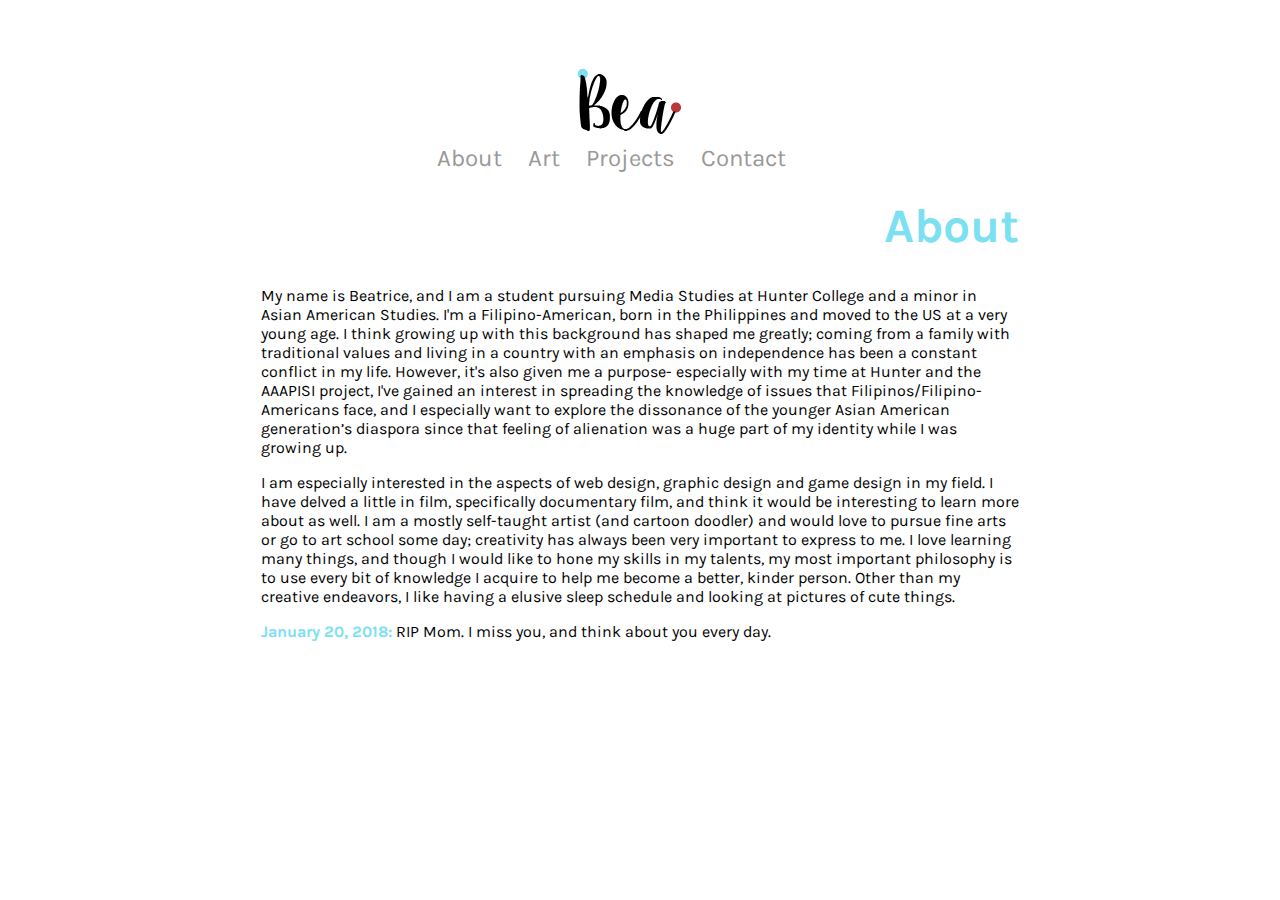
<file: finalPortfolio/finalPortfolioAbout.html>
<!DOCTYPE html>
<html>
<head>
    <title>My Portfolio: About</title>
    <meta charset="utf-8">
    <meta name="viewport" content="width=device-width, initial-scale=1">
     <link rel="shortcut icon" href="favicon.png" type="image/png" sizes="16x16">
    <link rel="stylesheet" href="navAndLogo.css">
    <style>

      
    
    
    .bio {
    width: 60%;
    height: auto;
    text-align: left;
    padding: 10px;
    margin-right: auto;
	margin-left: auto;
    position: relative; 
    
    }
    
    h1 {
    text-decoration: bold;
    text-align: right;
    font-size: 3em;
    color: #7be0f2;
    }
    
    
    


    
    </style>
    </head>
    
 <body>
    <div class="logo"><img src="siteLogo.png"></div>
    <nav id="nav">
      <ul>
        <li><a href="http://fmundergrad.hunter.cuny.edu/~virib/medp285/finalPortfolio/finalPortfolioAbout.html">About</a></li>
        <li><a href="http://fmundergrad.hunter.cuny.edu/~virib/medp285/finalPortfolio/finalPortfolioArtGallery.html">Art</a></li>
        <li><a href="http://fmundergrad.hunter.cuny.edu/~virib/medp285/finalPortfolio/finalPortfolioProjects.html">Projects</a></li>
        <li><a href="http://fmundergrad.hunter.cuny.edu/~virib/medp285/finalPortfolio/finalPortfolioContact.html">Contact</a></li>
      </ul>
    </nav>



<div class="bio">
<h1>About</h1>

<p>My name is Beatrice, and I am a student pursuing Media Studies at Hunter College and a minor in Asian American Studies. I'm a Filipino-American, born in the Philippines and moved to the US at a very young age. I think growing up with this background has shaped me greatly; coming from a family with traditional values and living in a country with an emphasis on independence has been a constant conflict in my life.  However, it's also given me a purpose- especially with my time at Hunter and the AAAPISI project, I've gained an interest in spreading the knowledge of issues that Filipinos/Filipino-Americans face, and I especially want to explore the dissonance of the younger Asian American generation’s diaspora since that feeling of alienation was a huge part of my identity while I was growing up.</p>

<p>I am especially interested in the aspects of web design, graphic design and game design in my field. I have delved a little in film, specifically documentary film, and think it would be interesting to learn more about as well. I am a mostly self-taught artist (and cartoon doodler) and would love to pursue fine arts or go to art school some day; creativity has always been very important to express to me. I love learning many things, and though I would like to hone my skills in my talents, my most important philosophy is to use every bit of knowledge I acquire to help me become a better, kinder person. Other than my creative endeavors, I like having a elusive sleep schedule and looking at pictures of cute things.</p>

<p><b>January 20, 2018:</b>  RIP Mom. I miss you, and think about you every day.</p>

</div>

</body>
</html>
</file>
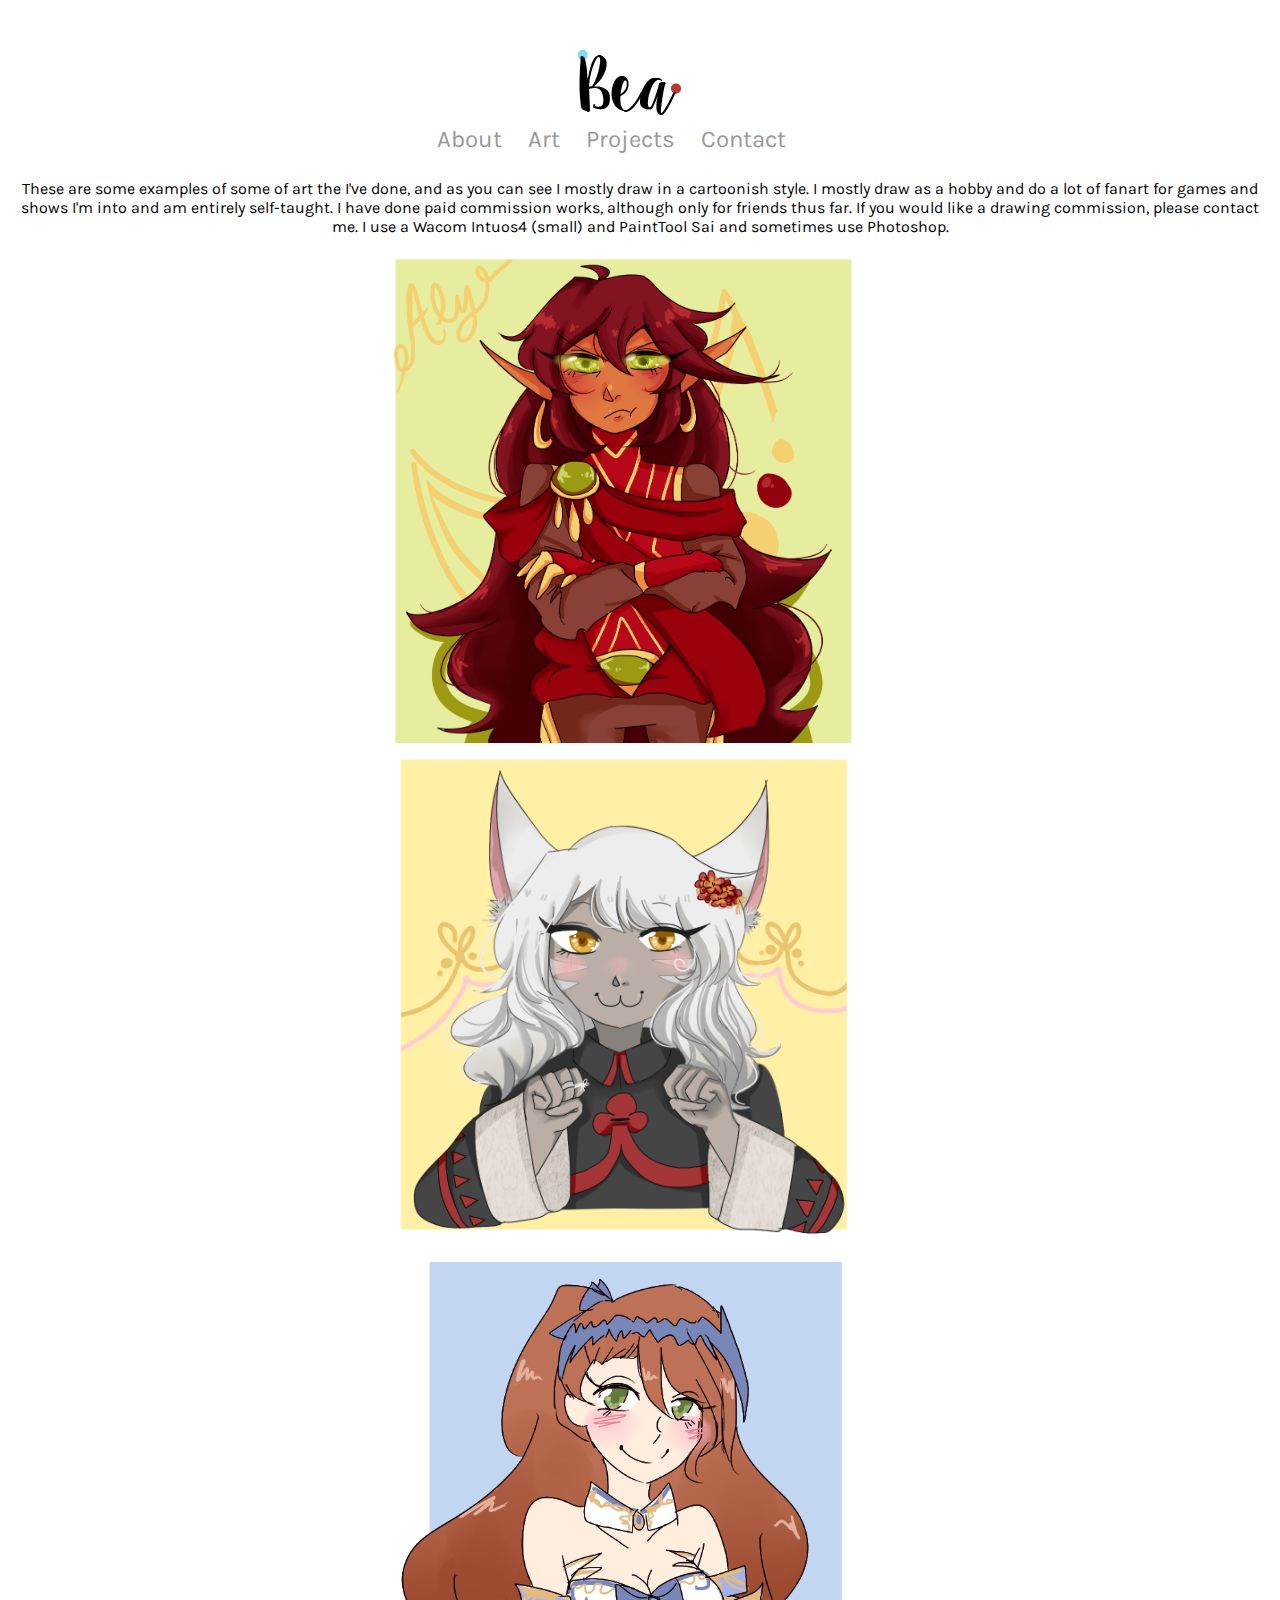
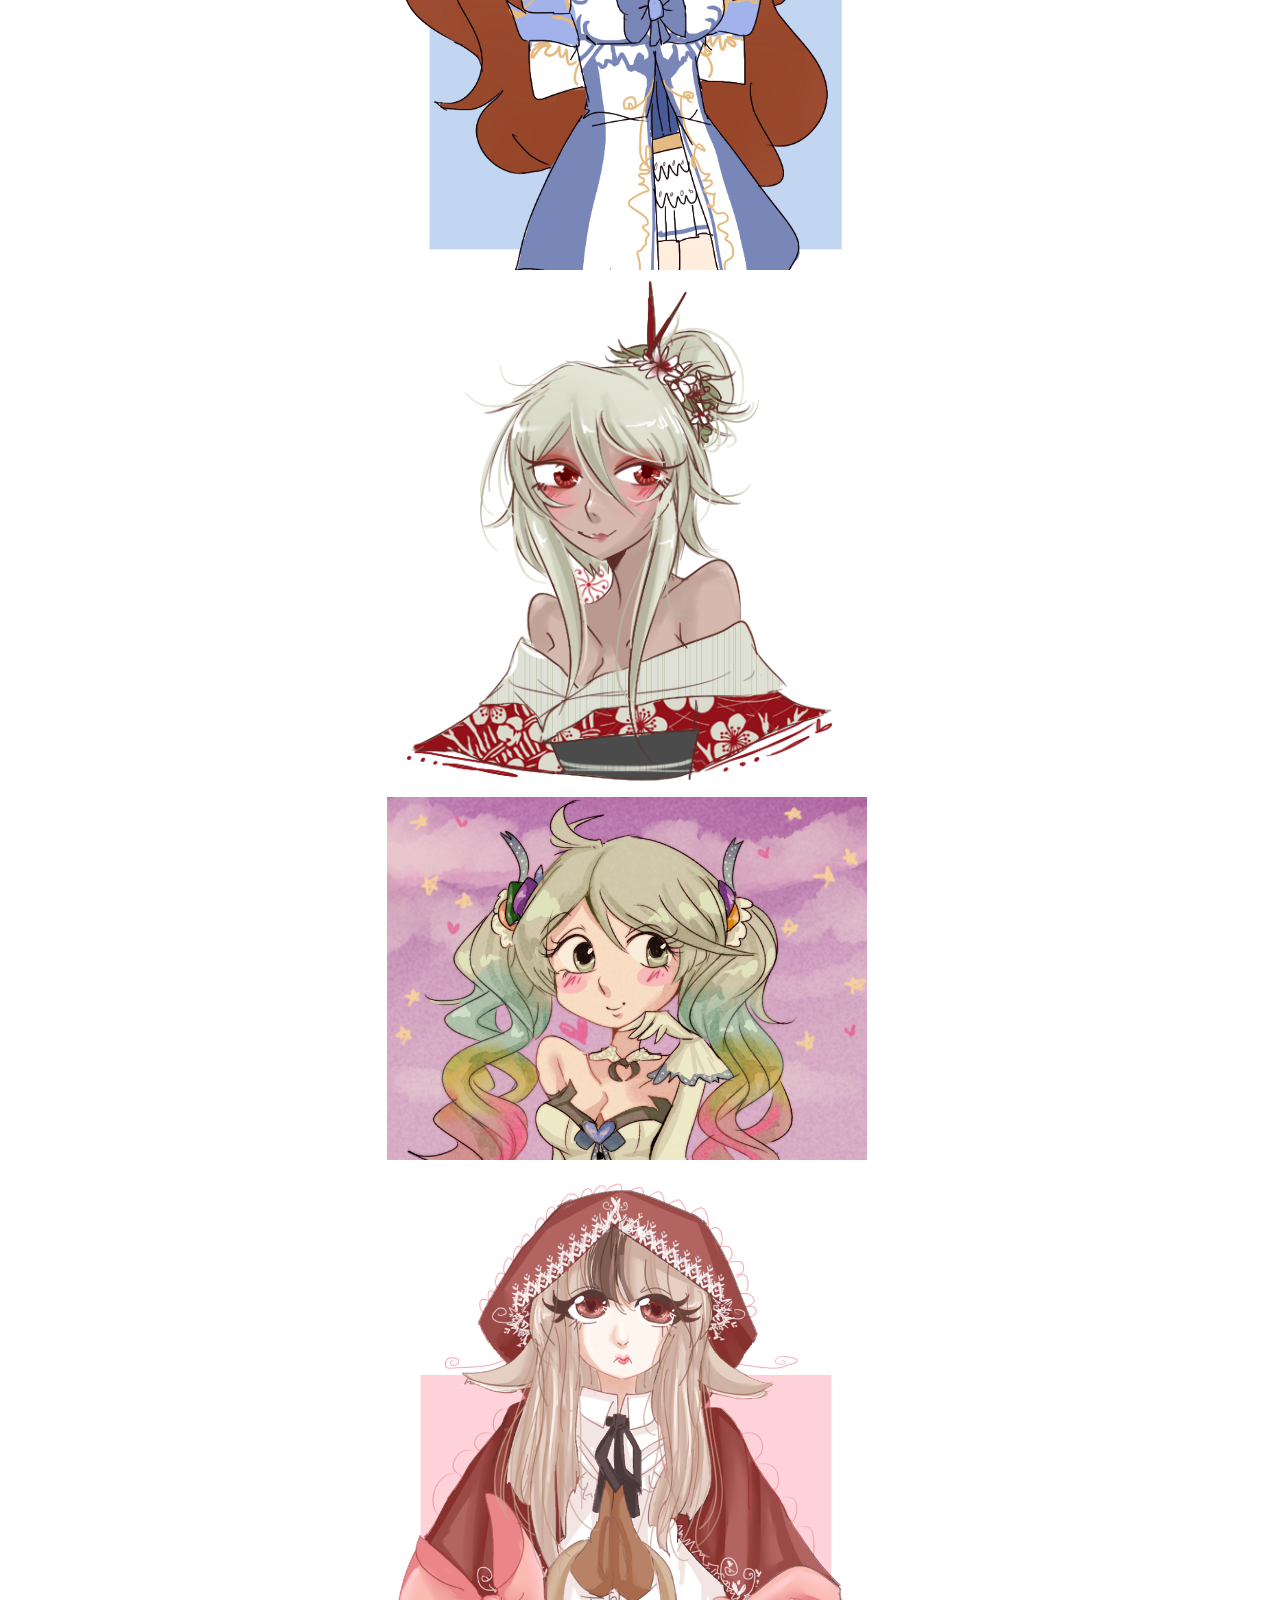
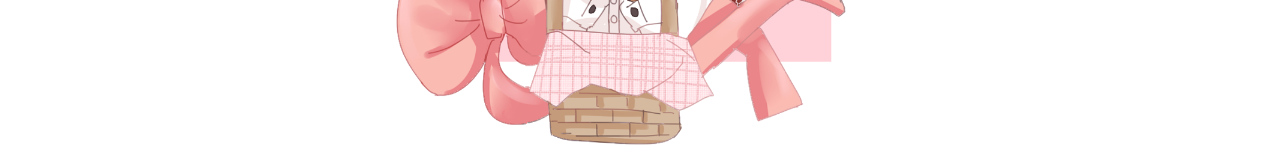
<file: finalPortfolio/finalPortfolioArtGallery.html>
<!DOCTYPE html>
<html>
<head>
    <title>My Portfolio: Art Gallery</title>
    <meta charset="utf-8">
    <meta name="viewport" content="width=device-width, initial-scale=1">
     <link rel="shortcut icon" href="favicon.png" type="image/png" sizes="16x16">
    <link rel="stylesheet" href="navAndLogo.css">
    
<style>



   .desc {
   max-width: auto;
    height: auto;
    text-align: center;
    padding: 10px;
    top: 1em;
    position: relative; 
    z-index: 0;
    margin-right: auto;
	margin-left: auto;
    position: relative; 
    }


.container {
  position: relative;
  width: 63%;
  height: auto;
  margin-top: 0em;
  margin-left: 30%;
}

.image {
  width: 30em;
  height: auto;
  max-width: 90%;
}

.overlay {
  position: absolute;
  top: 0;
  bottom: 0;
  left: 0;
  right: 0;
  height: auto;
  width: 30em;
  opacity: 0;
  transition: .5s ease;
  background-color: #7be0f2;
}

.container:hover .overlay {
  opacity: 1;
}

.text {
  color: white;
  font-size: 1em;;
  position: absolute;
  top: 30%;
  left: 35%;
  transform: translate(-30%, -30%);
  -ms-transform: translate(-30%, -30%);
  text-align: center;
}
	

a {
text-decoration: none;
color: #C13F34;
      }
      
a:hover { 
border-bottom: 3px dotted #C13F34;
      }
      
      
      

</style>
</head>
<body>

    <div class="logo"><img src="siteLogo.png"></div>
    <nav id="nav">
      <ul>
        <li><a href="http://fmundergrad.hunter.cuny.edu/~virib/medp285/finalPortfolio/finalPortfolioAbout.html">About</a></li>
        <li><a href="http://fmundergrad.hunter.cuny.edu/~virib/medp285/finalPortfolio/finalPortfolioArtGallery.html">Art</a></li>
        <li><a href="http://fmundergrad.hunter.cuny.edu/~virib/medp285/finalPortfolio/finalPortfolioProjects.html">Projects</a></li>
        <li><a href="http://fmundergrad.hunter.cuny.edu/~virib/medp285/finalPortfolio/finalPortfolioContact.html">Contact</a></li>
      </ul>
    </nav>

<div class="desc">
<p>These are some examples of some of art the I've done, and as you can see I mostly draw in a cartoonish style. I mostly draw as a hobby and do a lot of fanart for games and shows I'm into and am entirely self-taught. I have done paid commission works, although only for friends thus far. If you would like a drawing commission, please contact me. I use a Wacom Intuos4 (small) and PaintTool Sai and sometimes use Photoshop.</p>
</div>



	<div class="container">
	<img src="art/01.png" class="image" alt="commission 1">
	<div class="overlay">
	<div class="text">
A commission I did for a friend, for their original character of their original project.
<p><a href="art/01.png">full</a></p>
			</div>
		</div>
</div>
	
		<div class="container">
	<img src="art/02.png" class="image" alt="commission 2">
	<div class="overlay">
	<div class="text">
A commission I did for a friend, for their original character for the game FFXIV.
<p><a href="art/02.png">full</a></p>
			</div>
		</div>
	</div>
	
			<div class="container">
	<img src="art/03.png" class="image" alt="beatrix">
	<div class="overlay">
	<div class="text">
	A doodle I drew of the character Beatrix from the game Granblue Fantasy.
	<p><a href="art/03.png">full</a></p>
			</div>
		</div>
	</div>
		<div class="container">
	<img src="art/04.png" class="image" alt="orig doodle">
	<div class="overlay">
	<div class="text">
	A doodle I drew to test out transparency.
	<p><a href="art/04.png">full</a></p>
			</div>
		</div>
	</div>
		<div class="container">
	<img src="art/05.png" class="image" alt="DLF">
	<div class="overlay">
	<div class="text">
	A doodle I drew of the character De La Fille from the game Granblue Fantasy.
	<p><a href="art/05.png">full</a></p>
			</div>
		</div>
	</div>
		<div class="container">
	<img src="art/06.png" class="image" alt="commission 2">
	<div class="overlay">
	<div class="text">
	A doodle I drew of the character Velour from the game Fire Emblem Fates.
	<p><a href="art/06.png">full</a></p>
			</div>
		</div>
	</div>

</div>


</body>
</html>
</file>
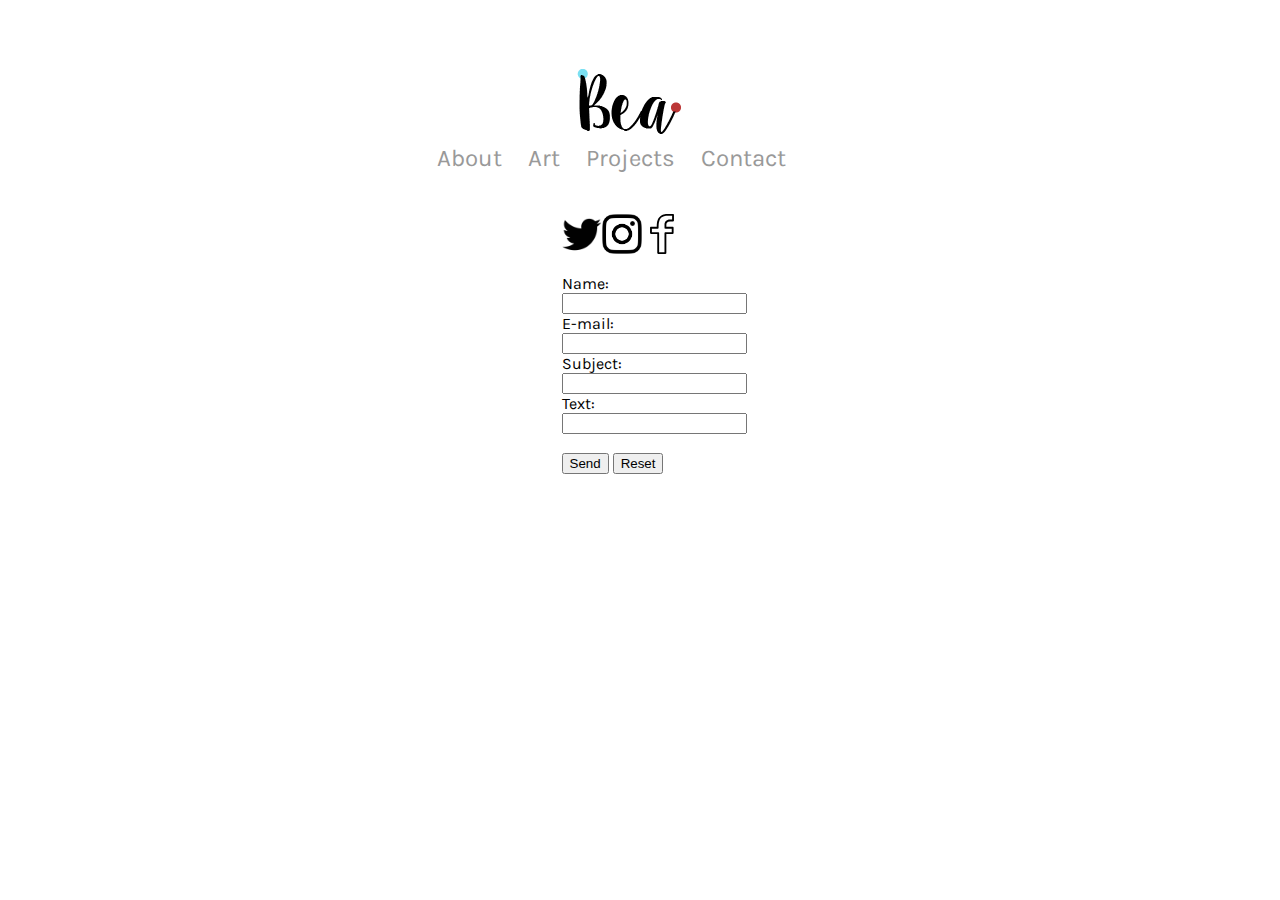
<file: finalPortfolio/finalPortfolioContact.html>
<!DOCTYPE html>
<html>
<head>
    <title>My Portfolio: Contact</title>
    <meta charset="utf-8">
    <meta name="viewport" content="width=device-width, initial-scale=1">
     <link rel="shortcut icon" href="favicon.png" type="image/png" sizes="16x16">
    <link rel="stylesheet" href="navAndLogo.css">
    <style>

    
    
    .contact {
    max-width: auto;
    height: auto;
    text-align: left;
    padding: 10px;
    top: 3em;
    left: 43%;
    position: relative; 
    margin: auto;
    }
    
    .contact img{
    width: 40px;
    }
    
    h1 {
    text-decoration: bold;
    text-align: right;
    font-size: 3em;
    color: #7be0f2;
    }
    


    
    </style>
    </head>
    
 <body>

    <div class="logo"><img src="siteLogo.png"></div>
    <nav id="nav">
      <ul>
        <li><a href="http://fmundergrad.hunter.cuny.edu/~virib/medp285/finalPortfolio/finalPortfolioAbout.html">About</a></li>
        <li><a href="http://fmundergrad.hunter.cuny.edu/~virib/medp285/finalPortfolio/finalPortfolioArtGallery.html">Art</a></li>
        <li><a href="http://fmundergrad.hunter.cuny.edu/~virib/medp285/finalPortfolio/finalPortfolioProjects.html">Projects</a></li>
        <li><a href="http://fmundergrad.hunter.cuny.edu/~virib/medp285/finalPortfolio/finalPortfolioContact.html">Contact</a></li>
      </ul>
    </nav>
    


<div class="contact">
<a href="http://twitter.com/beaveery"><img src="twitter.png"></a><a href="http://instagram.com/beaveery"><img src="ig.png"></a><a href="http://facebook.com/beaviri"><img src="fb.svg"></a>
<p>

<form class="testform" action="mailto:beatrice.viri@gmail.com" method="post" enctype="text/plain">
Name: <br>
<input type="text" name="name" width="200px"><br>
E-mail: <br>
<input type="text" name="mail" width="200px"><br>
Subject: <br>
<input type="text" name="subject" width="200px"><br>
Text: <br>
<input type="text" name="comment" width="200px" height="auto"><br>
<br>
<input type="submit" value="Send">
<input type="reset" value="Reset">
</form>

</p>
</div>
</body>
</html>
</file>
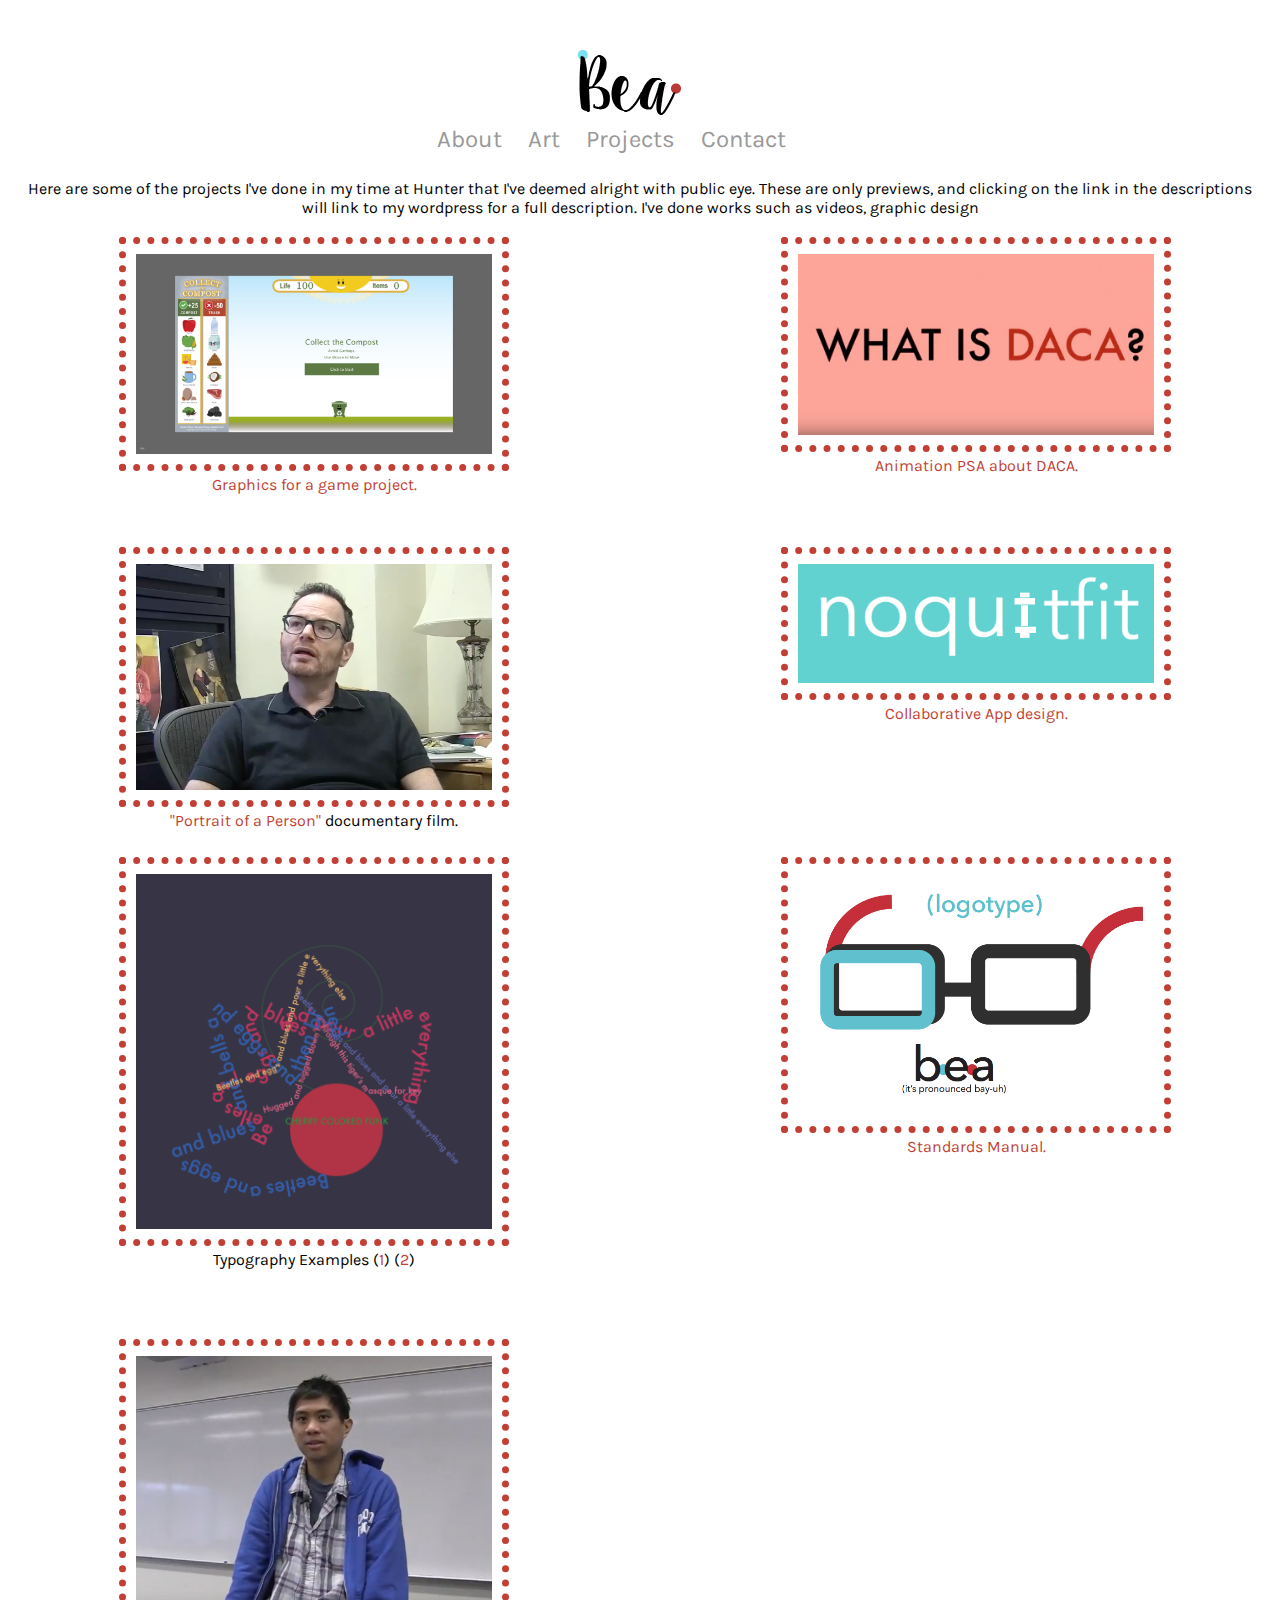
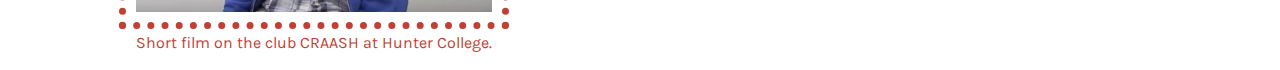
<file: finalPortfolio/finalPortfolioProjects.html>
<!DOCTYPE html>
<html>
<head>
    <title>My Portfolio: Projects</title>
    <meta charset="utf-8">
    <meta name="viewport" content="width=device-width, initial-scale=1">
    <link rel="shortcut icon" href="favicon.png" type="image/png" sizes="16x16">
    <link rel="stylesheet" href="navAndLogo.css">
    
<style>

   
   .desc {
    max-width: auto;
    text-align: center;
    padding: 10px;
    top: 1em;
    position: relative; 
    z-index: 0;
    margin: auto;
    }

.grid-container {
margin:auto;
display:grid;
grid-template-columns:  37em 37em;
grid-template-rows: 15em 15em;
grid-gap: 70px;
padding: 10px;
}

.grid-container > div {
text-align: center;
}

.image{
max-width: 60%;
height: auto;
padding: 10px;
border: 7px dotted #C13F34;
}


a {
text-decoration: none;
color: #C13F34;
      }
      
a:hover { 
border-bottom: 3px dotted #C13F34;
      }
      

      
      

</style>
</head>
<body>

    <div class="logo"><img src="siteLogo.png"></div>
    <nav id="nav">
      <ul>
        <li><a href="http://fmundergrad.hunter.cuny.edu/~virib/medp285/finalPortfolio/finalPortfolioAbout.html">About</a></li>
        <li><a href="http://fmundergrad.hunter.cuny.edu/~virib/medp285/finalPortfolio/finalPortfolioArtGallery.html">Art</a></li>
        <li><a href="http://fmundergrad.hunter.cuny.edu/~virib/medp285/finalPortfolio/finalPortfolioProjects.html">Projects</a></li>
        <li><a href="http://fmundergrad.hunter.cuny.edu/~virib/medp285/finalPortfolio/finalPortfolioContact.html">Contact</a></li>
      </ul>
    </nav>


<div class="desc">
<p>Here are some of the projects I've done in my time at Hunter that I've deemed alright with public eye. These are only previews, and clicking on the link in the descriptions will link to my wordpress for a full description. I've done works such as videos, graphic design</p>
</div>

<div class="grid-container">
	<div><img src="projects/01.png" class="image"><br /><a href="https://bviri.wordpress.com/2018/05/15/game-graphics/">Graphics for a game project.</a></div>
	<div><img src="projects/02.png" class="image">
	<br /><a href="https://bviri.wordpress.com/2017/12/11/psa-project/">Animation PSA about DACA.</a></div>
	<div><img src="projects/03.png" class="image"><br /><a href="https://bviri.wordpress.com/2017/11/08/portrait-of-a-person/">"Portrait of a Person"</a> documentary film.</div>
	<div><img src="projects/04.png" class="image"><br /><a href="https://bviri.wordpress.com/2017/11/08/final-project-no-quit-fit-mobile-app/">Collaborative App design.</a></div>
	<div><img src="projects/05.png" class="image"><br />Typography Examples (<a href="https://bviri.wordpress.com/2017/11/08/typography-examples/">1</a>) (<a href="https://bviri.wordpress.com/2017/11/08/more-typography-examples/">2</a>)</div>
	<div><img src="projects/06.png" class="image"><br /><a href="https://bviri.wordpress.com/2017/11/08/midterm-project-branding-ourselves/">Standards Manual.</a></div>
	<div><img src="projects/07.png" class="image"><br /><a href="https://bviri.wordpress.com/2017/11/08/final-project-doc-production-1/">Short film on the club CRAASH at Hunter College.</a></div>
	</div>





</body>
</html>
</file>
<file: finalPortfolio/navAndLogo.css>
@import url('https://fonts.googleapis.com/css?family=Karla');   
    body { 
      font-family: Karla; 
      }
	
	nav {
        position: relative;
        top: 1em;
        align: center;
        color: #999999;
        margin: auto;
        display: inline;
        left: 30%;
      }
      
      nav a {
        text-decoration: none;
        color: #999999;
        margin: auto;
        max-width: auto;
      }
      
       nav a:hover {
        color: #7be0f2;
        text-shadow: 2px 2px 0 #000000; 
        border-bottom: 3px dotted #C13F34;
      }
      
      nav ul { 
      list-style-type: none;
      font-size: 1.5em; 
      margin: auto;
      max-width: auto;
      }
      
      nav ul li {
        display: inline;
        margin-top: 0;
        padding-top: 0;
        padding-left: 10px;
        padding-right: 10px;
        margin: auto;
        max-width: auto;
      }
      
      .logo img{
      position: relative;
      left: 45%;
      top: 2em;;
      z-index: 99;       
      }
      
      b {
    text-decoration: bold;
    color: #7be0f2;
    }
    
    i {
    text-decoration: italic;
    color: #7be0f2;
    }
</file>
